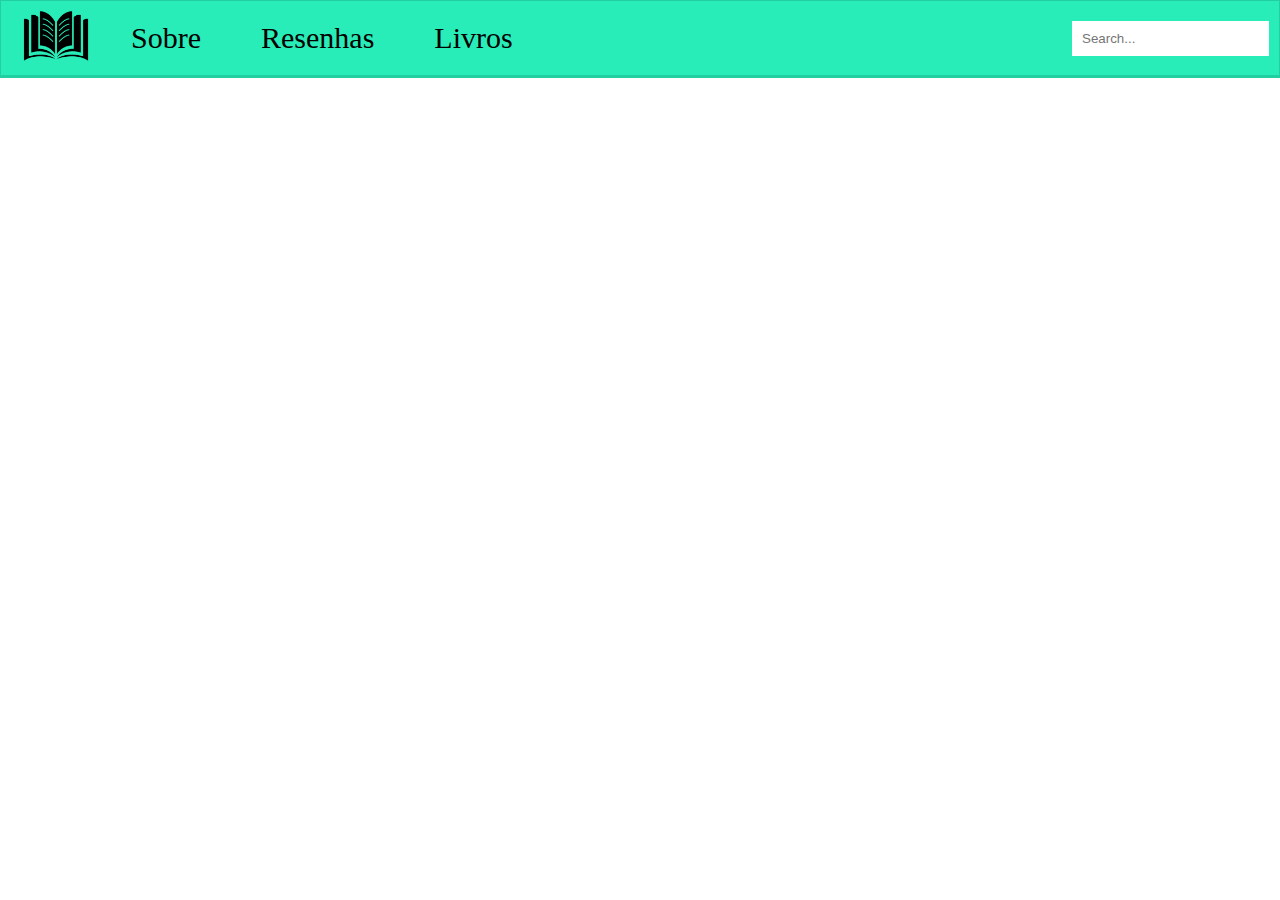
<file: base.html>
<!DOCTYPE html>
<html lang="pt-br">
	<head>
		<meta charset="utf-8">
		<meta name="Caio Henrique" content="Biblioteca de livros">
		<title>Cakios Biblioteca</title>
		<link rel="stylesheet" href="style_all.css">
	</head>
<body>

<!-- Cabeçario com a navegação(class="navigation") do site -->
<header>

<div class="navigation">
<!--Imagem-->
<img class="logo" src="img/book_logo.png" alt="imagem de um livro aberto" width="70px">
<!--links-->
<a class="sobre" href="#">Sobre</a>
<a class="resenhas" href="#">Resenhas</a>
<a class="livros" href="#">Livros</a>
<!--search bar-->
<input type="text" class="search_bar" placeholder="Search...">

</div>
</header>

<main>

	

</main>

</body>

<script src="script.js"></script>

</html>
</file>
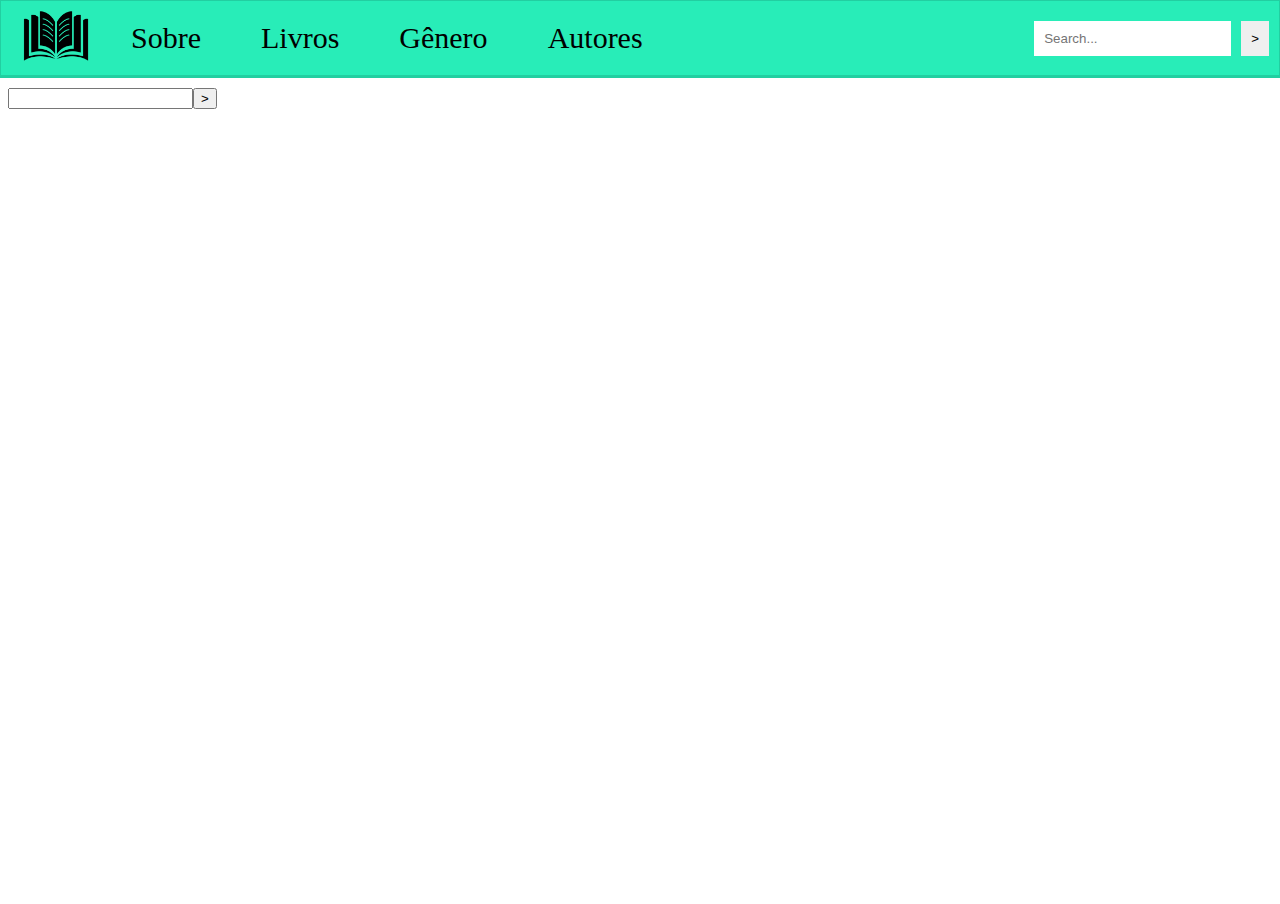
<file: searchPage.html>
<DOCTYPE html>
<html lang="pt-br">
	<head>
		<meta charset="utf-8">
		<meta name="Caio Henrique">
		<title>?</title>
		<link rel="stylesheet" href="style_all.css">
	</head>
<body>

<header>
<!--navigation-->
</header>


<!--Conteúdo principal, contém a barra de pesquisa e o resultados da pesquisa-->
<main>
	<h2 id="search"> <input id="input_search_bar" type="search"><input class="input_search_submit" type="submit" value=">"></h2>
	<div id="result">
	<div class="main_div">

	</div>
	</div>
</main>



</body>
<script src="script.js"></script>
<script src="scriptHeader.js"></script>
</html>
</file>
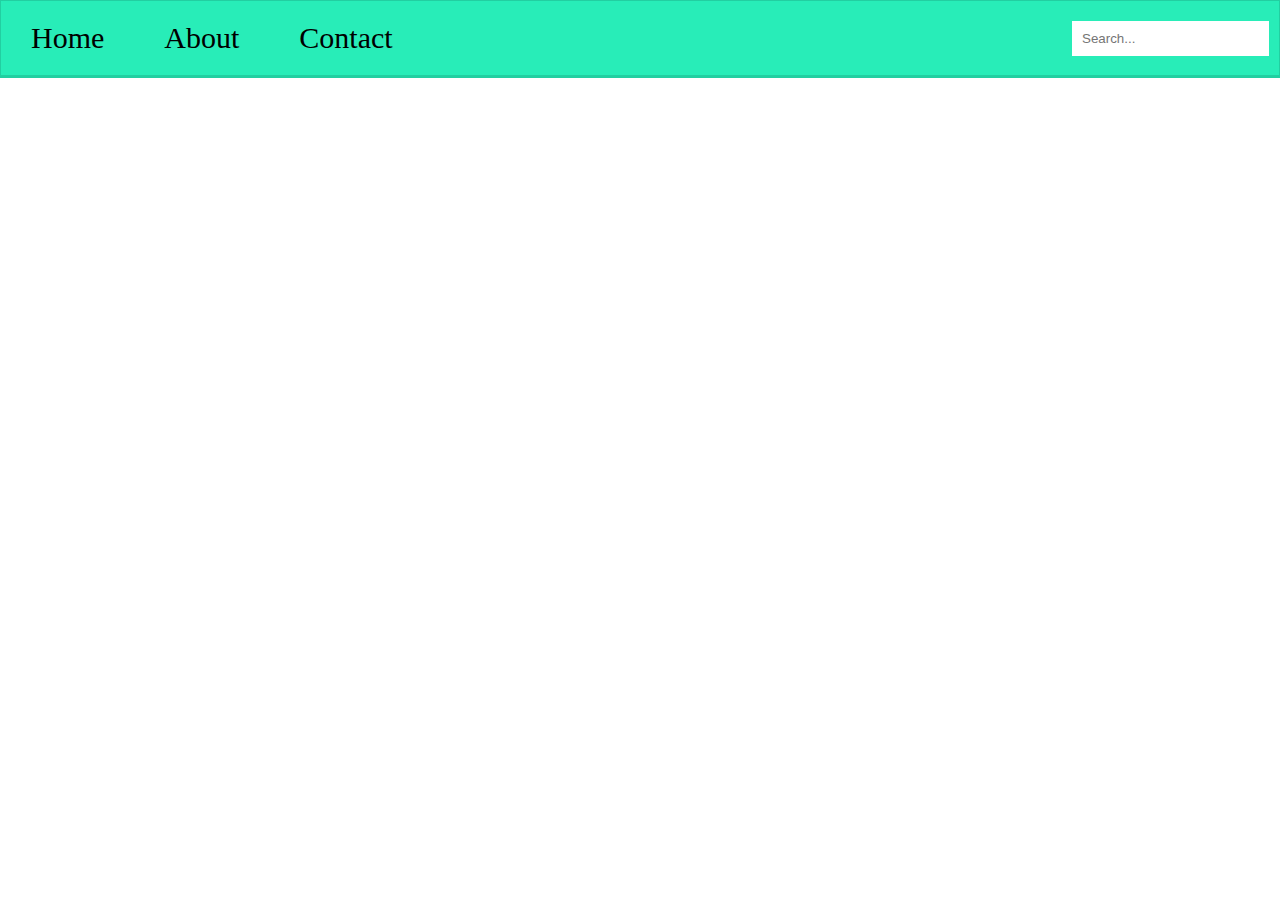
<file: teste.html>
<!DOCTYPE html>
<html lang="pt-br">
	<head>
		<meta charset="utf-8">
		<meta name="Caio Henrique" content="Biblioteca de livros">
		<title>Cakios Biblioteca</title>
		<link rel="stylesheet" href="style_all.css">
	</head>
<body>

<!-- Cabeçario com a navegação(class="navigation") do site -->
<header>

<div class="navigation">
<a class="home" href="#">Home</a>
<a class="about" href="#">About</a>
<a class="contact" href="#">Contact</a>
<input type="text" class="search_bar" placeholder="Search..."></div>

</div>
</header>

<main>

	

</main>

</body>

<script src="script.js"></script>

</html>
</file>
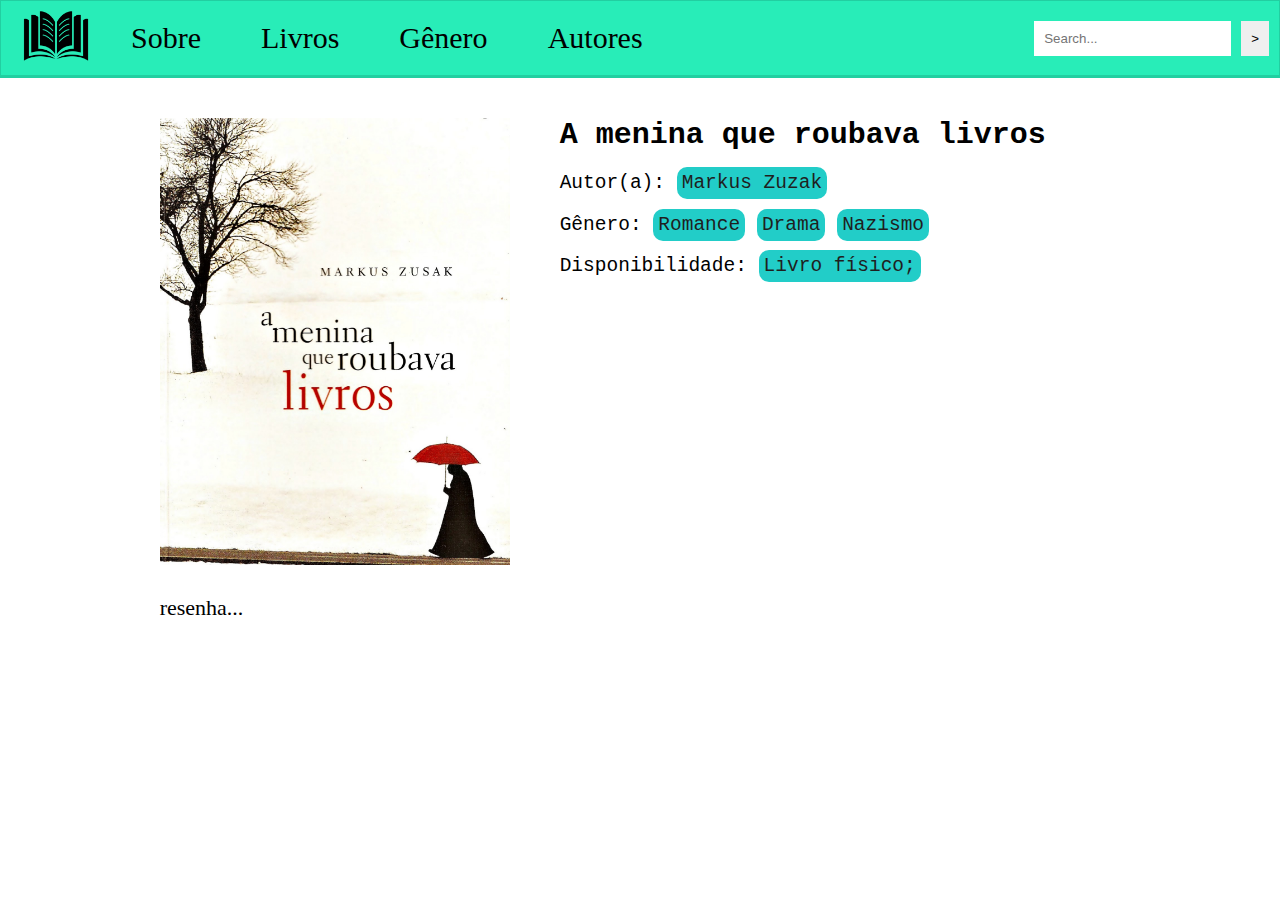
<file: paginas/a_menina_que_roubava_livros.html>
<!DOCTYPE html>
<html lang="pt-br">
	<head>
		<meta charset="utf-8">
		<meta name="Caio Henrique" content="a menina que roubava livros">
		<title>Cakios Biblioteca|A menina que roubava livros </title>
		<link rel="stylesheet" href="style_all.css">
	</head>
<body>

<header>
<!--Navigation-->
</header>

<!--main content-->
<div class="main">

<!--main img-->
<img src="img/a-menina-que-roubava-livros.jpg" class="main_img" width="350px">
<!--content title, author, breakthrough and access-->
<h1 class="title">A menina que roubava livros</h1>
<p class="author">Autor(a): <a href="#">Markus Zuzak</a></p>
<p class="category">Gênero: <a href="#"> Romance</a> <a href="#">Drama</a> <a href="#">Nazismo</a></p>
<p class="access">Disponibilidade: <a href="#">Livro físico;</a></p>

</div>

<div class="review">

<!--review-->
<p class="resenha"> 
	resenha...
</p>

</div>
<script src="scriptHeader.js"></script>
</body>
</html>
</file>
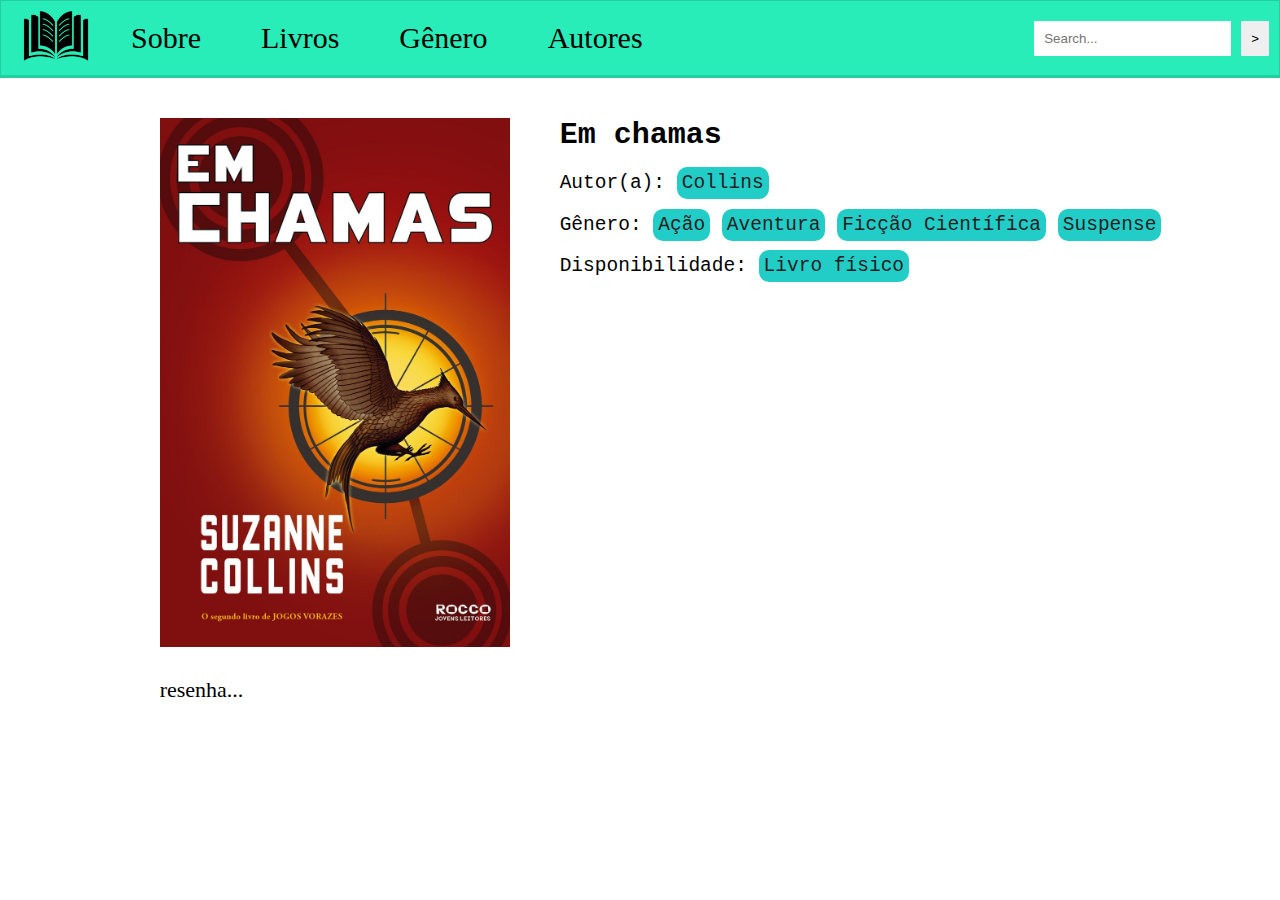
<file: paginas/em_chamas.html>
<!DOCTYPE html>
<html lang="pt-br">
	<head>
		<meta charset="utf-8">
		<meta name="Caio Henrique" content="Em chamas">
		<title>Cakios Biblioteca|Em chamas</title>
		<link rel="stylesheet" href="style_all.css">
	</head>
<body>

<header>
<!--Navigation-->
</header>

<!--main content-->
<div class="main">

<!--main img-->
<img src="img/em_chamas.jpg" class="main_img" width="350px">
<!--content title, author, breakthrough and access-->
<h1 class="title">Em chamas</h1>
<p class="author">Autor(a): <a href="#">Collins</a></p>
<p class="category">Gênero: <a href="#">Ação</a> <a href="#">Aventura</a> <a href="#">Ficção Científica</a> <a href="#">Suspense</a>
<p class="access">Disponibilidade: <a href="#">Livro físico</a></p>

</div>

<div class="review">

<!--review-->
<p class="resenha"> 
	resenha...
</p>

</div>

<script src="scriptHeader.js"></script>
</body>
</html>
</file>
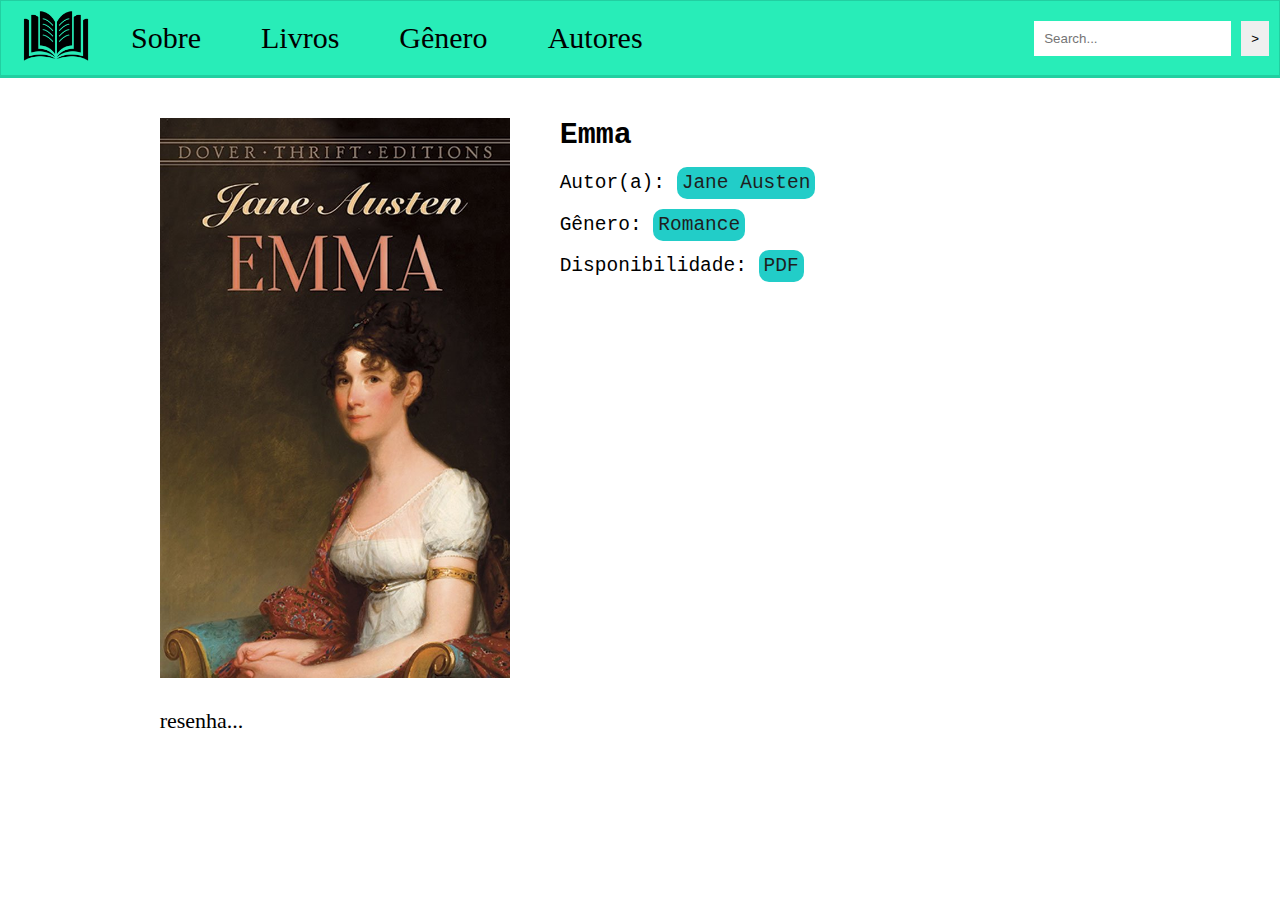
<file: paginas/emma.html>
<!DOCTYPE html>
<html lang="pt-br">
	<head>
		<meta charset="utf-8">
		<meta name="Caio Henrique" content="Emma">
		<title>Cakios Biblioteca|Emma</title>
		<link rel="stylesheet" href="style_all.css">
	</head>
<body>

<header>
<!--Navigation-->
</header>

<!--main content-->
<div class="main">

<!--main img-->
<img src="img/emma.jpg" class="main_img" width="350px">
<!--content title, author, breakthrough and access-->
<h1 class="title">Emma</h1>
<p class="author">Autor(a): <a href="#">Jane Austen</a></p>
<p class="category">Gênero: <a href="#">Romance</a>
<p class="access">Disponibilidade: <a href="#">PDF</a></p>

</div>

<div class="review">

<!--review-->
<p class="resenha"> 
	resenha...
</p>

</div>
<script src="scriptHeader.js"></script>
</body>
</html>
</file>
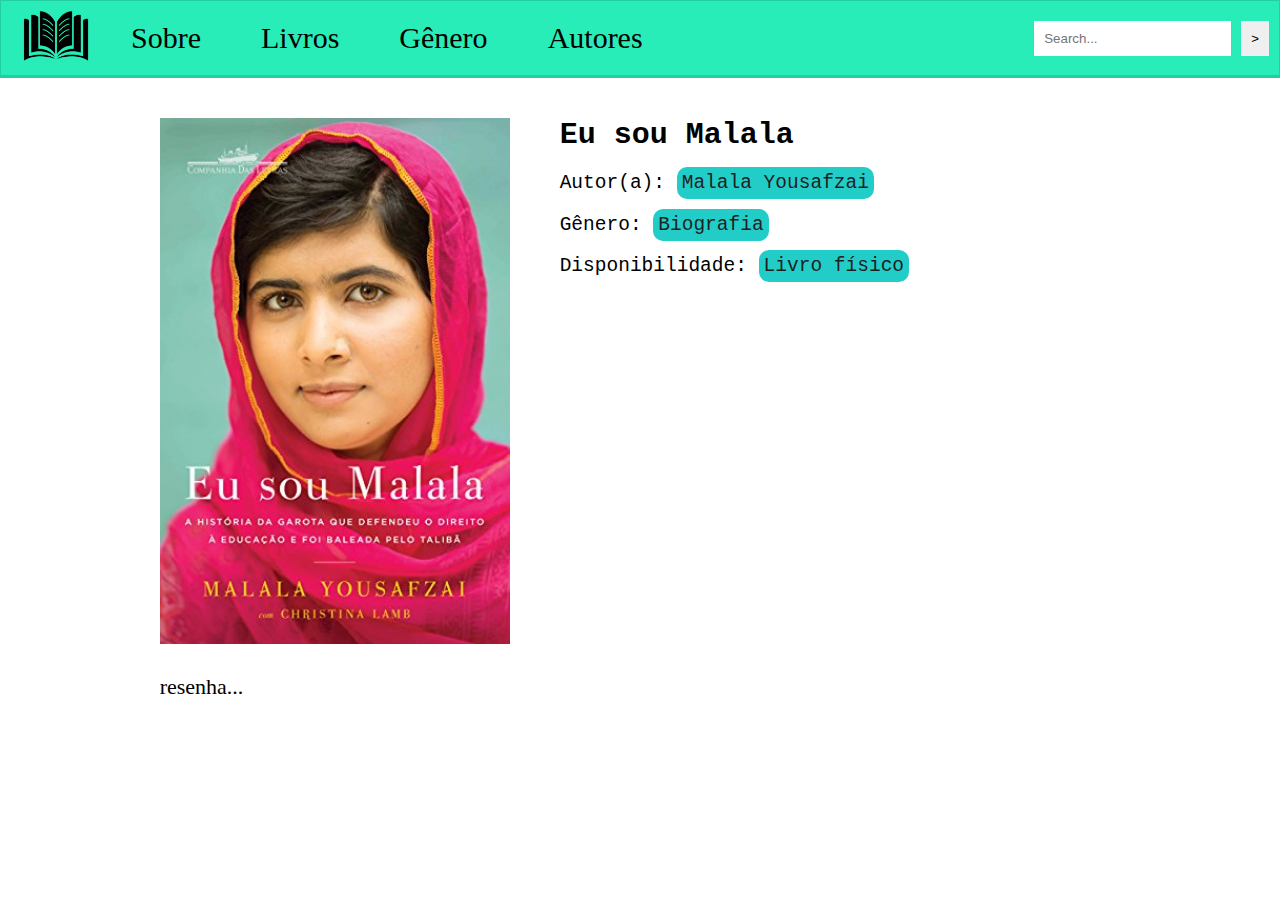
<file: paginas/eu_sou_malala.html>
<!DOCTYPE html>
<html lang="pt-br">
	<head>
		<meta charset="utf-8">
		<meta name="Caio Henrique" content="Eu sou Malala">
		<title>Cakios Biblioteca|Eu sou Malala</title>
		<link rel="stylesheet" href="style_all.css">
	</head>
<body>

<header>
<!--Navigation-->
</header>
<!--main content-->
<div class="main">

<!--main img-->
<img src="img/eu_sou_malala.jpg" class="main_img" width="350px">
<!--content title, author, breakthrough and access-->
<h1 class="title">Eu sou Malala</h1>
<p class="author">Autor(a): <a href="#">Malala Yousafzai</a></p>
<p class="category">Gênero: <a href="#">Biografia</a>
<p class="access">Disponibilidade: <a href="#">Livro físico</a></p>

</div>

<div class="review">

<!--review-->
<p class="resenha"> 
	resenha...
</p>

</div>
<script src="scriptHeader.js"></script>
</body>
</html>
</file>
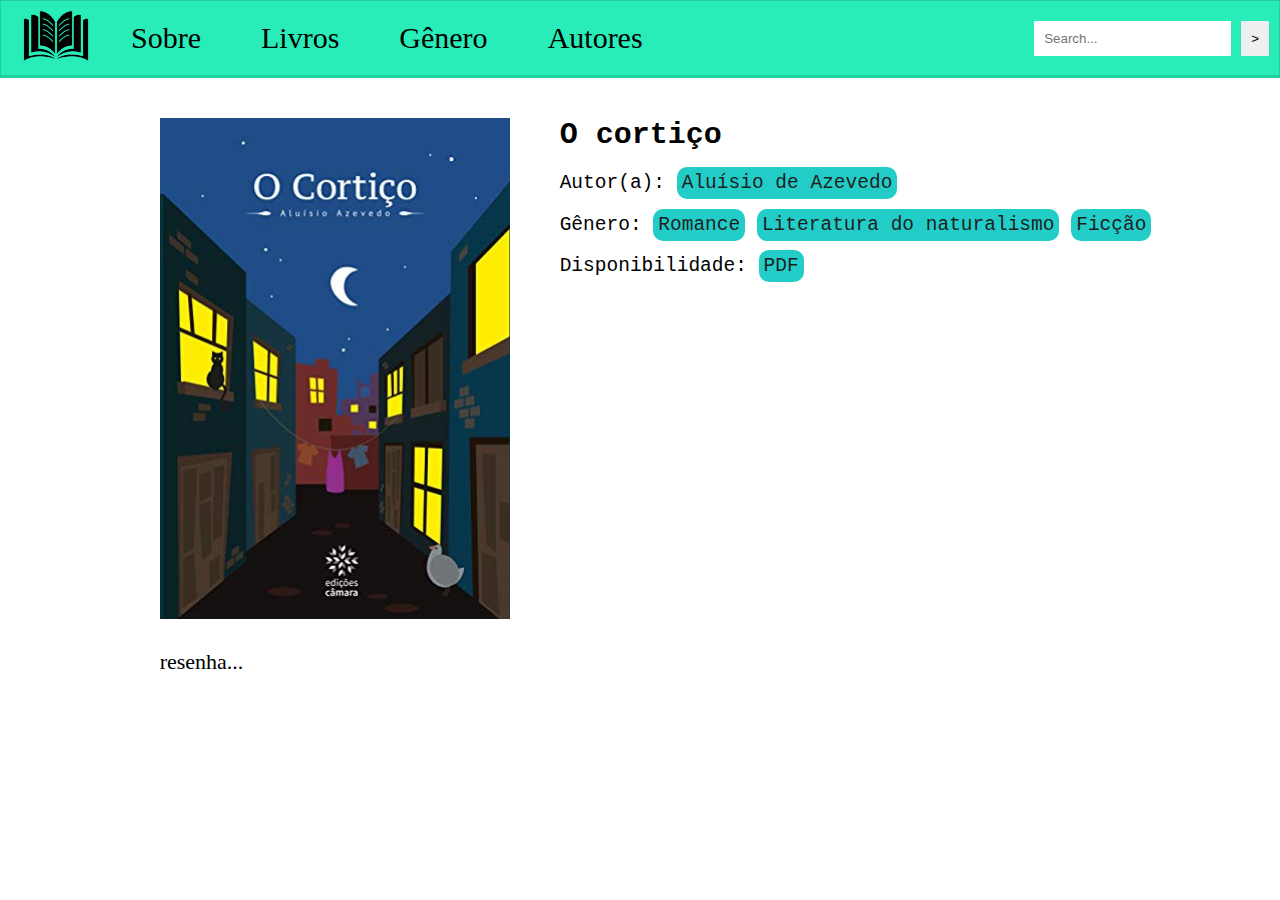
<file: paginas/o_cortiço.html>
<!DOCTYPE html>
<html lang="pt-br">
	<head>
		<meta charset="utf-8">
		<meta name="Caio Henrique" content="O cortiço">
		<title>Cakios Biblioteca|O cortiço</title>
		<link rel="stylesheet" href="style_all.css">
	</head>
<body>

<header>
<!--Navigation-->
</header>
<!--main content-->
<div class="main">

<!--main img-->
<img src="img/o_cortiço.jpg" class="main_img" width="350px">
<!--content title, author, breakthrough and access-->
<h1 class="title">O cortiço</h1>
<p class="author">Autor(a): <a href="#">Aluísio de Azevedo</a></p>
<p class="category">Gênero: <a href="#">Romance</a> <a href="#">Literatura do naturalismo</a> <a href="#">Ficção</a> 
<p class="access">Disponibilidade: <a href="#">PDF</a></p>

</div>

<div class="review">

<!--review-->
<p class="resenha"> 
	resenha...
</p>

</div>
<script src="scriptHeader.js"></script>
</body>
</html>
</file>
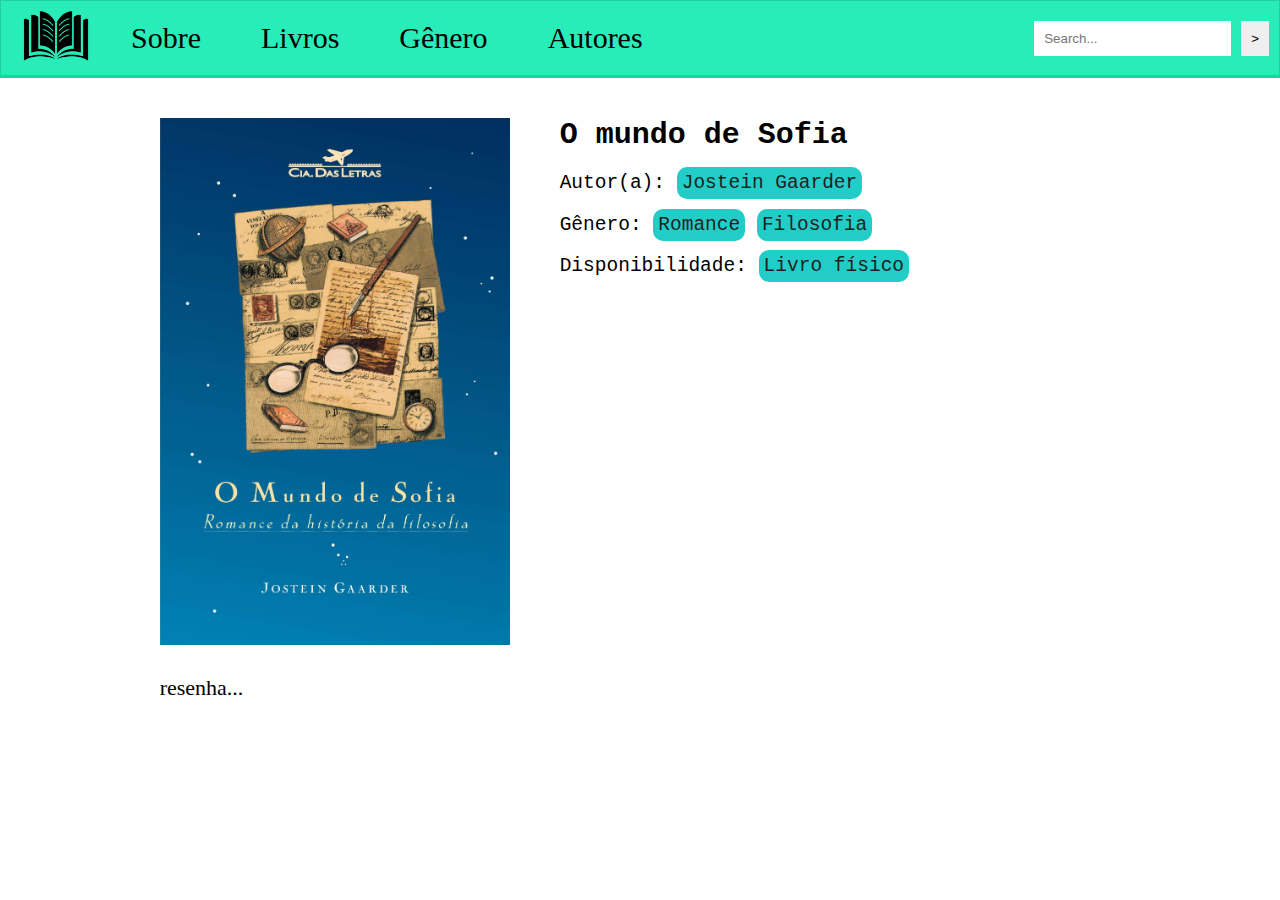
<file: paginas/o_mundo_de_sofia.html>
<!DOCTYPE html>
<html lang="pt-br">
	<head>
		<meta charset="utf-8">
		<meta name="Caio Henrique" content="O mundo de Sofia">
		<title>Cakios Biblioteca|O mundo de Sofia</title>
		<link rel="stylesheet" href="style_all.css">
	</head>
<body>

<header>
<!--Navigation-->
</div>

</header>
<!--main content-->
<div class="main">

<!--main img-->
<img src="img/o_mundo_de_sofia.jpg" class="main_img" width="350px">
<!--content title, author, breakthrough and access-->
<h1 class="title">O mundo de Sofia</h1>
<p class="author">Autor(a): <a href="#">Jostein Gaarder</a></p>
<p class="category">Gênero: <a href="#">Romance</a> <a href="#">Filosofia</a>
<p class="access">Disponibilidade: <a href="#">Livro físico</a></p>

</div>

<div class="review">

<!--review-->
<p class="resenha"> 
	resenha...
</p>

</div>
<script src="scriptHeader.js"></script>
</body>
</html>
</file>
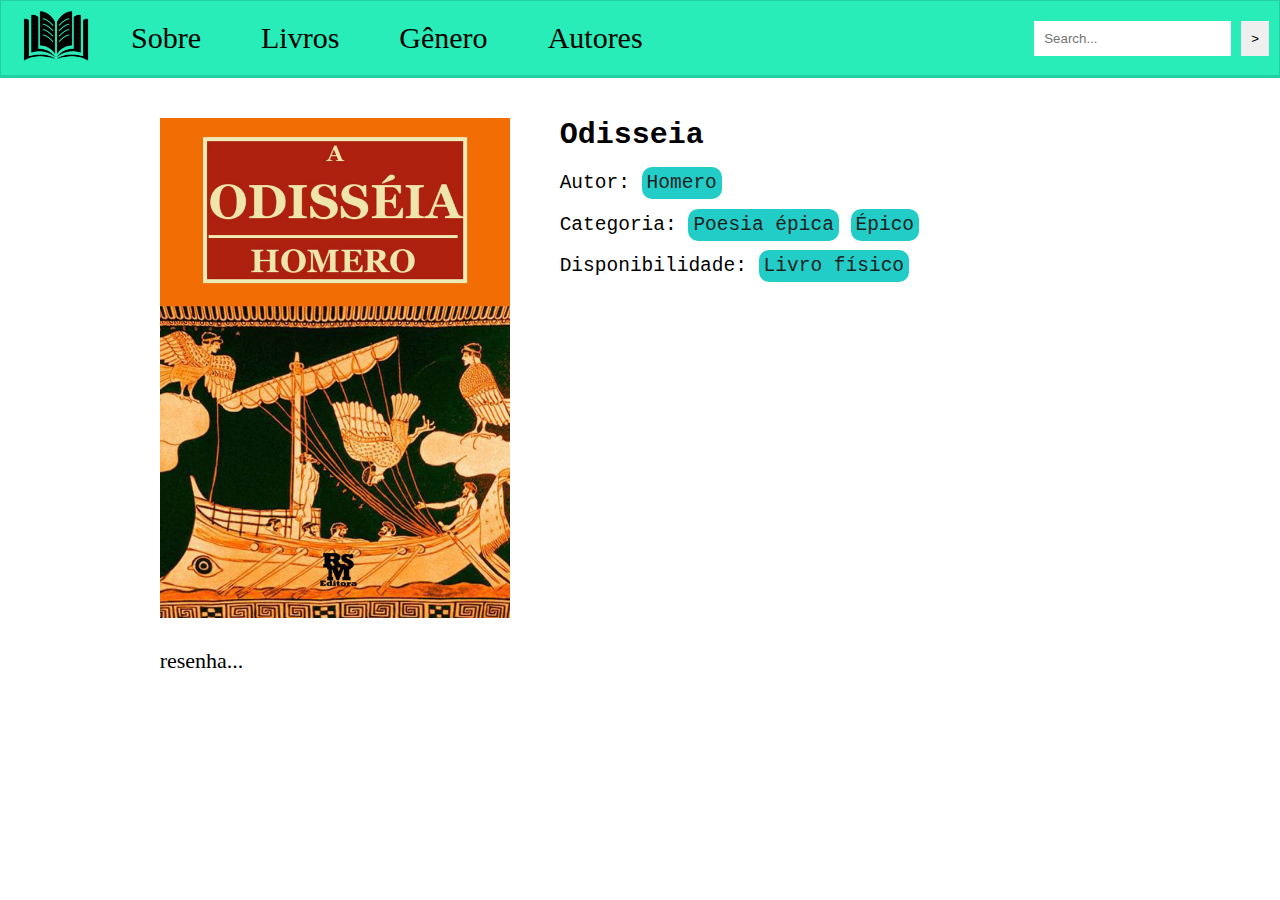
<file: paginas/odisseia.html>
<!DOCTYPE html>
<html lang="pt-br">
	<head>
		<meta charset="utf-8">
		<meta name="Caio Henrique" content="Odisseia">
		<title>Cakios Biblioteca|Odisseia</title>
		<link rel="stylesheet" href="style_all.css">
	</head>
<body>

<header>
<!--Navigation-->
</header>
<!--main content-->
<div class="main">

<!--main img-->
<img src="img/odisseia.jpg" class="main_img" width="350px">
<!--content title, author, breakthrough and access-->
<h1 class="title">Odisseia</h1>
<p class="author">Autor: <a href="#">Homero</a></p>
<p class="category">Categoria: <a href="#">Poesia épica</a> <a href="#">Épico</a>
<p class="access">Disponibilidade: <a href="#">Livro físico</a></p>

</div>

<div class="review">

<!--review-->
<p class="resenha"> 
	resenha...
</p>

</div>
<script src="scriptHeader.js"></script>
</body>
</html>
</file>
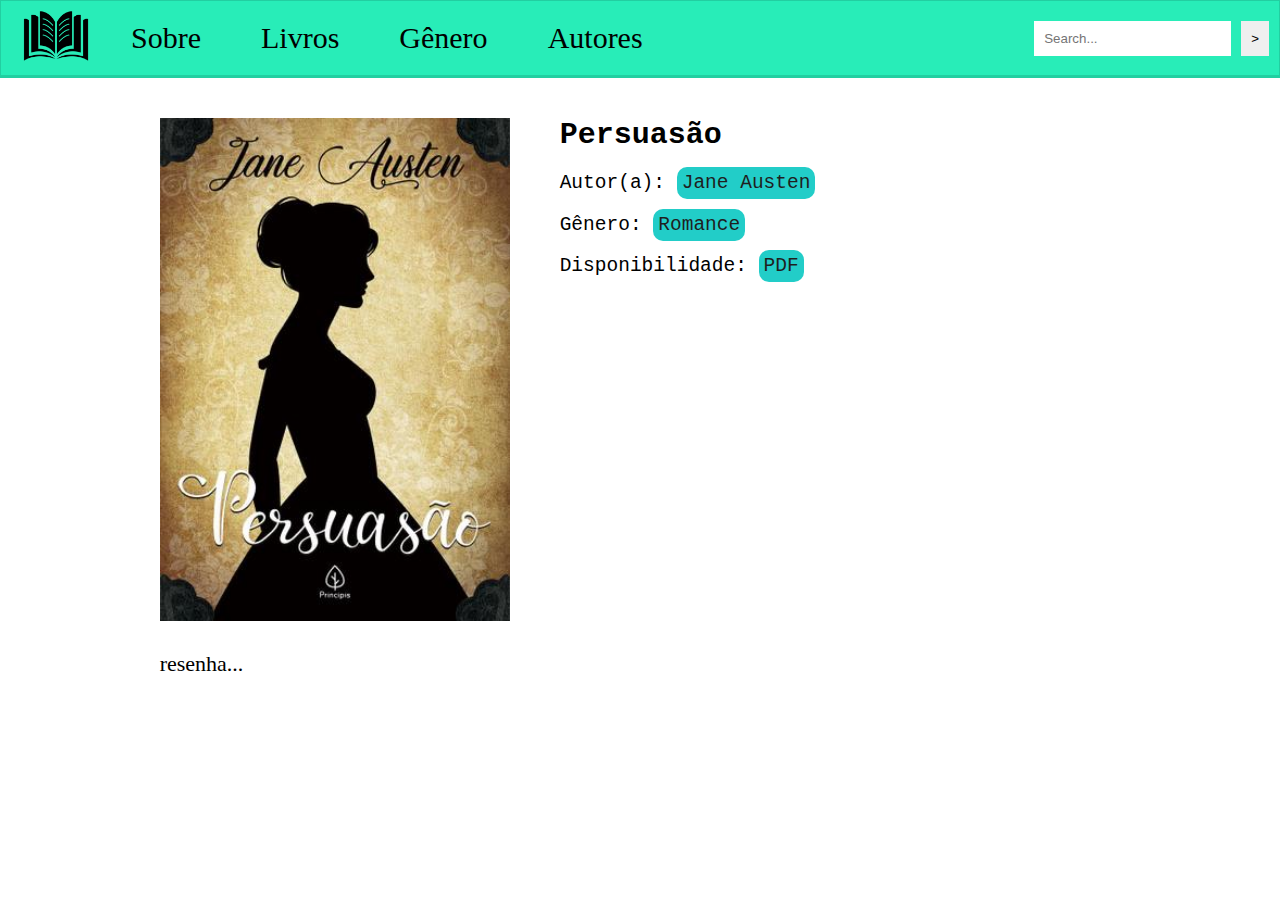
<file: paginas/persuasao.html>
<!DOCTYPE html>
<html lang="pt-br">
	<head>
		<meta charset="utf-8">
		<meta name="Caio Henrique" content="Persuasão">
		<title>Cakios Biblioteca|Persuasão</title>
		<link rel="stylesheet" href="style_all.css">
	</head>
<body>

<header>
<!--Navigation  -->
</header>
<!--main content-->
<div class="main">

<!--main img-->
<img src="img/persuasao.jpg" class="main_img" width="350px">
<!--content title, author, breakthrough and access-->
<h1 class="title">Persuasão</h1>
<p class="author">Autor(a): <a href="#">Jane Austen</a></p>
<p class="category">Gênero: <a href="#">Romance</a>
<p class="access">Disponibilidade: <a href="#">PDF</a></p>

</div>

<div class="review">

<!--review-->
<p class="resenha"> 
	resenha...
</p>

</div>
<script src="scriptHeader.js"></script>
</body>
</html>
</file>
<file: style_all.css>
/*Estilo simples do cabeçario*/
header {
	margin: -10px -10px -10px -10px;
	background-color: rgb(40, 237, 184);
	overflow: hidden;
	border-style: solid;
	border-color: rgb(34, 207, 161);
}
/*Estilo da imagem principal*/
.navigation img {
	float: left;
	margin-left: 20px;
	margin-right: 10px;
}
/*Estilo dos links*/
.navigation a {
	float: left;
	text-align: center;
	display: block;
	padding: 20px 30px;
	font-size: 30px;
	color: black;
	text-decoration: none;
}
.navigation a:hover {
	background-color: rgb(34, 207, 161);
	color: black;
}
.navigation a.active{
	background-color:  rgb(41, 163, 41);
	color: black;
}
/*Estilo da search bar*/
.navigation input{
	float: right;
	padding: 10px;
	margin-top: 20px;
	margin-right: 10px;
	border: none;
}

.navigation .input_search_submit{
	float: right;
}
/*Estilo do conteúdo principal e único da página*/
.main{
	margin-left: 12%;
	margin-top: 50px;
	margin-right: 20px;
}
.main img{
	float: left;
	margin-right: 50px;
	margin-bottom: 30px;
}
.main a{
	background-color: rgb(34, 205, 200);
	border-radius: 10px;
	padding: 5px 5px 5px 5px;
	text-decoration: none;
	color: rgb(31, 31, 31);
}

.main .title{
	font-family: monospace;
	font-size: 30px;
}
.main p{
	font-size: 150%;
	font-family: monospace;
}
/*Estilo do texto de resenha*/
.review .resenha{
	font-size: 22px;
	clear: left;
	margin-left: 12%;
	margin-right: 300px;
}

/**/
h1{
	text-align: center;
	background-color: blue;
	margin: -10px -10px -10px -10px;
}
#search{
	text-align: left;
}
main{
	float: left;
}
nav{
	float: right;
}
.warning_class{
	font-size: 15px;
}
.filter{
	font-size: 30px;
	margin-right: 300px;
}
.class_div{
	clear: left;
	float: left;
	margin-top: 5px;
	margin-left: 10px;
	padding-right: 100px;
	border-bottom: 1px solid gray;
}
.class_author{
	color: black;
	text-decoration: none;
	background-color: rgb(26, 180, 232);
	border: 1px solid rgb(26, 180, 232);
	border-radius: 10px;
	padding-left: 5px;
	padding-right: 5px;
	float: left;
	
}
.class_title{
	color: black;
	text-decoration: none;
	font-size: 22px;
	margin-top: 10px;
	margin-bottom: 10px;
	padding-right: 100px;
	padding-left: 5px;
	background-color: rgb(26, 180, 232);
	border: 1px solid rgb(26, 180, 232);
	border-radius: 10px;
	float: left;
}
.class_img{
	margin-top: 5px;
	margin-bottom: 5px;
	margin-right: 10px;
	float: left;
	clear: left;
	width: 50px;
}
</file>
<file: paginas/style_all.css>
/*Estilo simples do cabeçario*/
header {
	margin: -10px -10px -10px -10px;
	background-color: rgb(40, 237, 184);
	overflow: hidden;
	border-style: solid;
	border-color: rgb(34, 207, 161);
}
/*Estilo da imagem principal*/
.navigation img {
	float: left;
	margin-left: 20px;
	margin-right: 10px;
}
/*Estilo dos links*/
.navigation a {
	float: left;
	text-align: center;
	display: block;
	padding: 20px 30px;
	font-size: 30px;
	color: black;
	text-decoration: none;
}
.navigation a:hover {
	background-color: rgb(34, 207, 161);
	color: black;
}
.navigation a.active{
	background-color:  rgb(41, 163, 41);
	color: black;
}
/*Estilo da search bar*/
.navigation input{
	float: right;
	padding: 10px;
	margin-top: 20px;
	margin-right: 10px;
	border: none;
}

.navigation .input_search_submit{
	float: right;
}
/*Estilo do conteúdo principal e único da página*/
.main{
	margin-left: 12%;
	margin-top: 50px;
	margin-right: 20px;
}
.main img{
	float: left;
	margin-right: 50px;
	margin-bottom: 30px;
}
.main a{
	background-color: rgb(34, 205, 200);
	border-radius: 10px;
	padding: 5px 5px 5px 5px;
	text-decoration: none;
	color: rgb(31, 31, 31);
}

.main .title{
	font-family: monospace;
	font-size: 30px;
}
.main p{
	font-size: 150%;
	font-family: monospace;
}
/*Estilo do texto de resenha*/
.review .resenha{
	font-size: 22px;
	clear: left;
	margin-left: 12%;
	margin-right: 300px;
}
</file>
